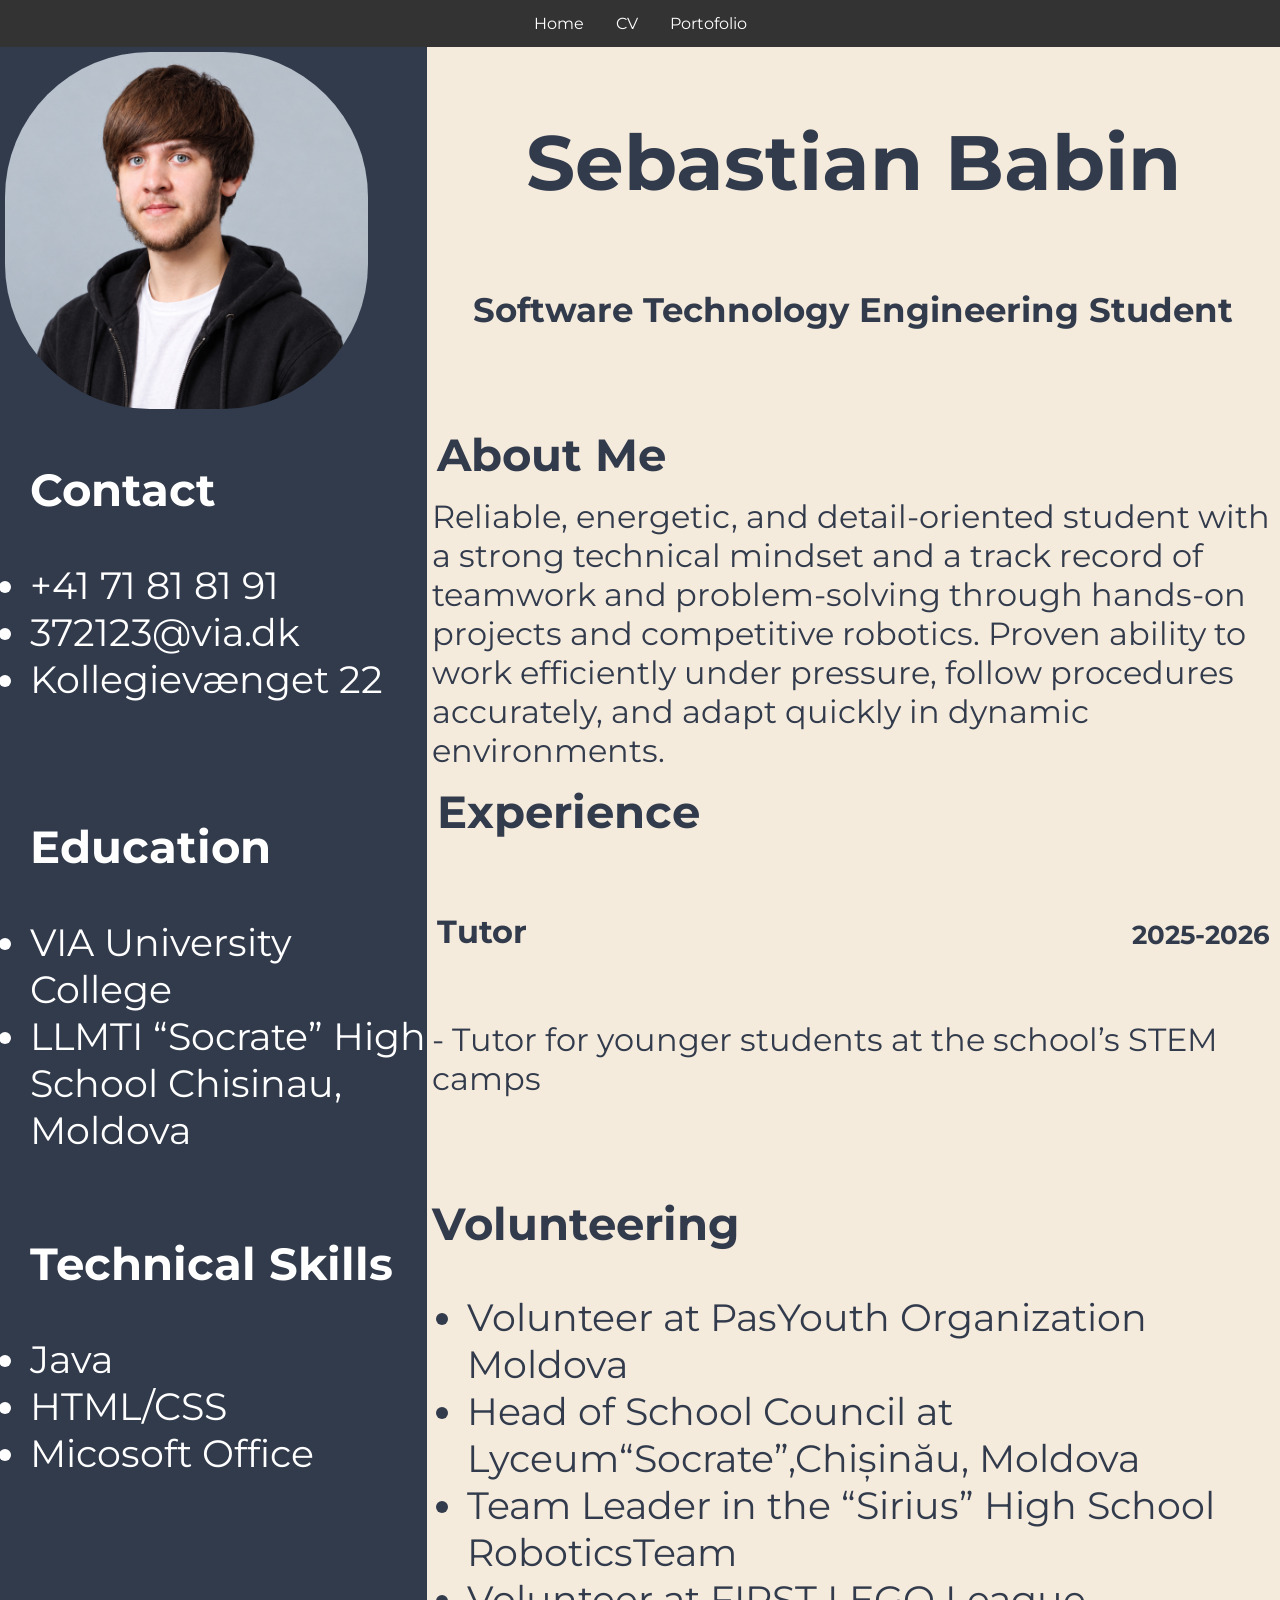
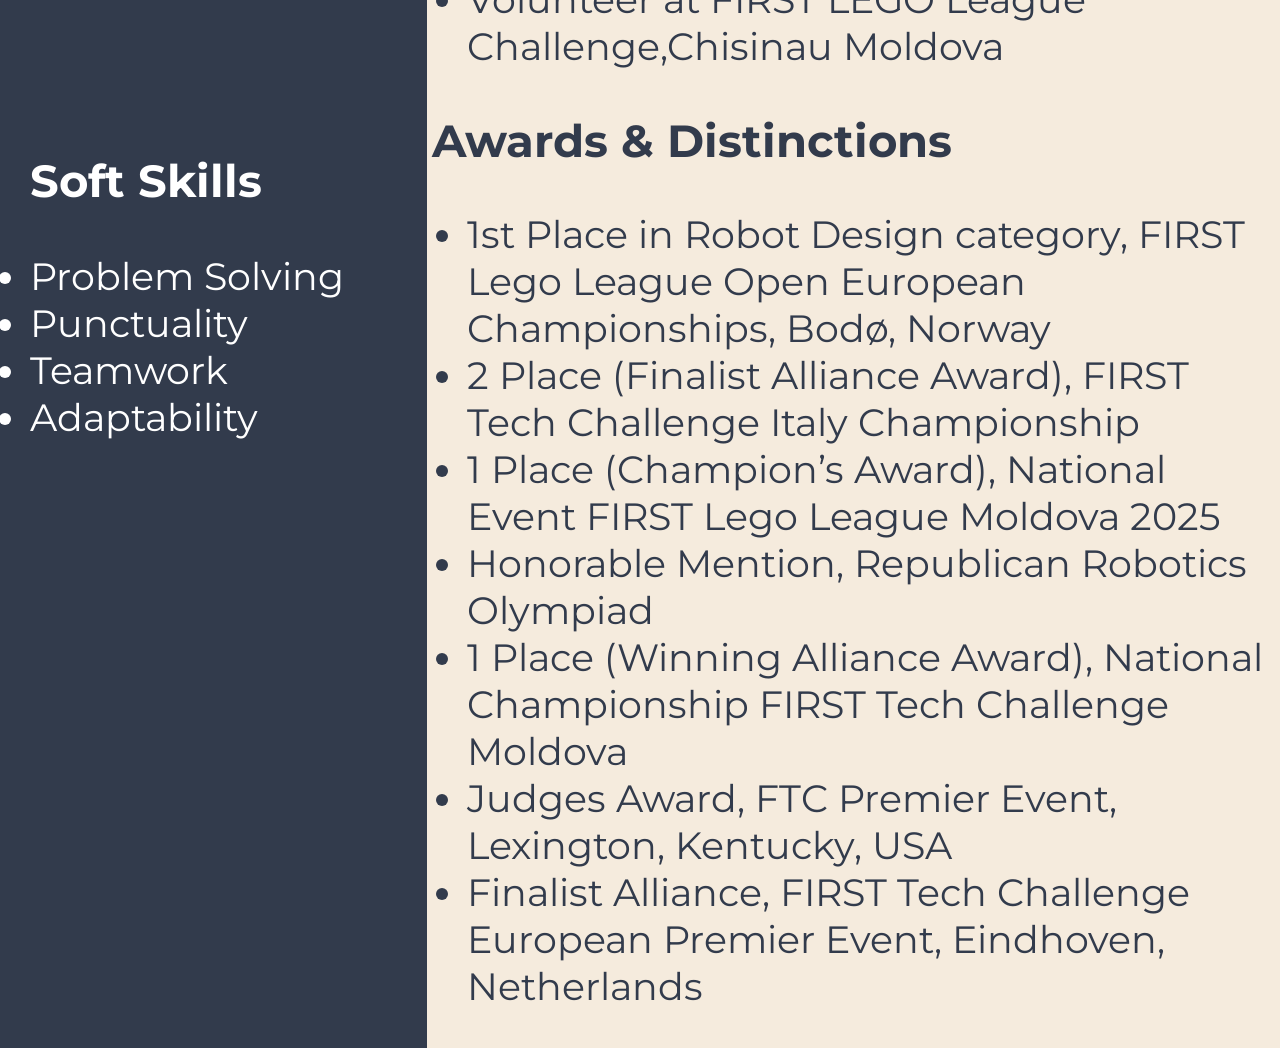
<file: cv.html>
<!DOCTYPE html>
<html lang="en">
<head>
    <meta charset="UTF-8">
    <meta name="viewport" content="width=device-width, initial-scale=1.0">
    <link rel="stylesheet" href="css/styles2.css">
    <link rel="preconnect" href="https://fonts.googleapis.com">
    <link rel="preconnect" href="https://fonts.gstatic.com" crossorigin>
    <link href="https://fonts.googleapis.com/css2?family=Montserrat:ital,wght@0,100..900;1,100..900&display=swap" rel="stylesheet">
    <title>CV</title>
</head>
<body>

    <div class="NavBar">
        <ul>
            <li><a href="index.html">Home</a></li>
            <li><a href="cv.html">CV</a></li>
            <li><a href="portofolio.html">Portofolio</a></li>
        </ul>
    </div>

    <div class="container2">

        <div class="cv-photo">
            <img src="images/sebi.png" alt="my photo">
        </div>
<!--CV Name+++++++++++++++++++++++++++++++++++++++++++++++++++++++++-->        
        <div class="cv-name">
            <h2>Sebastian Babin</h2>
            <h6>Software Technology Engineering Student</h6>
        </div>
<!--CV Contact+++++++++++++++++++++++++++++++++++++++++++++++++++++++++-->  
        <div class="cv-contact">            
                <h3>Contact</h3>
            <ul>
                <li>+41 71 81 81 91</li>
                <li>372123@via.dk</li>
                <li>Kollegievænget 22</li>
            </ul>

        </div>
<!--CV About me+++++++++++++++++++++++++++++++++++++++++++++++++++++++++-->  
        <div class="cv-about-me">
            <h3>About Me</h3>
            <p>Reliable, energetic, and detail-oriented student with a strong technical
                mindset and a track record of teamwork and problem-solving through
                hands-on projects and competitive robotics. Proven ability to work
                efficiently under pressure, follow procedures accurately, and adapt quickly
                in dynamic environments.
            </p>


        </div>

<!--CV Edu+++++++++++++++++++++++++++++++++++++++++++++++++++++++++-->  
        <div class="cv-edu">
            <h3>Education</h3>
            <ul>
                <li>VIA University College</li>
                <li>LLMTI “Socrate” High School Chisinau, Moldova</li>
            </ul>
        </div>

<!--CV Expirience+++++++++++++++++++++++++++++++++++++++++++++++++++++++++-->  
        <div class="cv-expirience">
            <h3>Experience</h3>
            <div class="onerow">
                <h5>Tutor</h5>
                <h6>2025-2026</h6>
            </div>
            <p>- Tutor for younger students at the school’s STEM camps</p>

            
        </div>

<!--CV TechSkills+++++++++++++++++++++++++++++++++++++++++++++++++++++++++-->  
        <div class="cv-tech-skill">
            <h3>Technical Skills</h3>
            <ul>
                <li>Java</li>
                <li>HTML/CSS</li>
                <li>Micosoft Office</li>
            </ul>
            
        </div>

<!--CV Volunteering+++++++++++++++++++++++++++++++++++++++++++++++++++++++++-->  
        <div class="cv-volunteer">
            <h3>Volunteering</h3>
            <ul>
                <li>Volunteer at PasYouth Organization Moldova</li>
                <li>Head of School Council at Lyceum“Socrate”,Chișinău, Moldova</li>
                <li>Team Leader in the “Sirius” High School RoboticsTeam</li>
                <li>Volunteer at FIRST LEGO League Challenge,Chisinau Moldova</li>
            </ul>
        </div>

<!--CV SoftSkills+++++++++++++++++++++++++++++++++++++++++++++++++++++++++-->  
        <div class="cv-soft-skill">
            <h3>Soft Skills</h3>
            <ul>
                <li>Problem Solving</li>
                <li>Punctuality</li>
                <li>Teamwork</li>
                <li>Adaptability</li>
            </ul>
        </div>

<!--CV Awards+++++++++++++++++++++++++++++++++++++++++++++++++++++++++-->  
        <div class="cv-awards">
            <h3>Awards & Distinctions</h3>
            <ul>
                <li>1st Place in Robot Design category, FIRST Lego League Open European Championships, Bodø, Norway</li>
                <li>2 Place (Finalist Alliance Award), FIRST Tech Challenge Italy Championship</li>
                <li>1 Place (Champion’s Award), National Event FIRST Lego League Moldova 2025</li>
                <li>Honorable Mention, Republican Robotics Olympiad</li>
                <li>1 Place (Winning Alliance Award), National Championship FIRST Tech Challenge Moldova</li>
                <li>Judges Award, FTC Premier Event, Lexington, Kentucky, USA</li>
                <li>Finalist Alliance, FIRST Tech Challenge European Premier Event, Eindhoven, Netherlands</li>
            </ul>
            
        </div>




    </div>


    
</body>
</html>
</file>
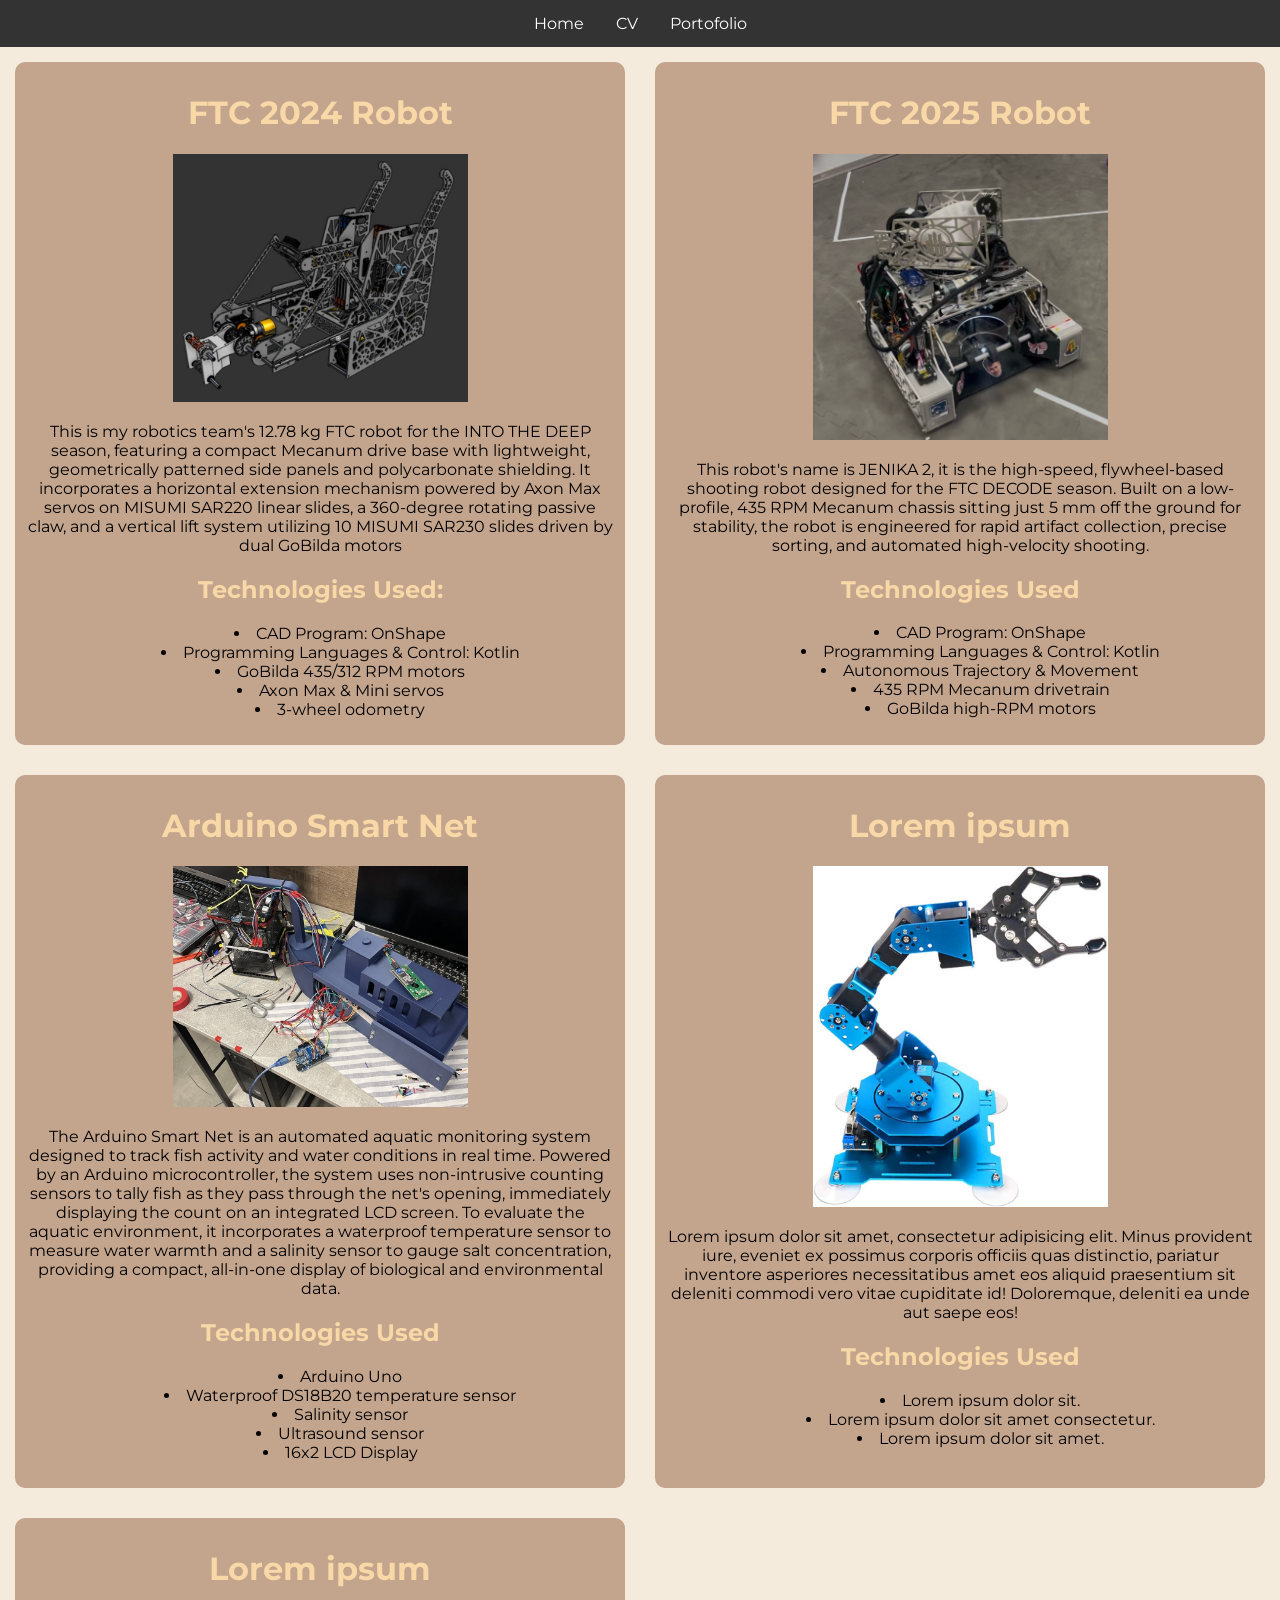
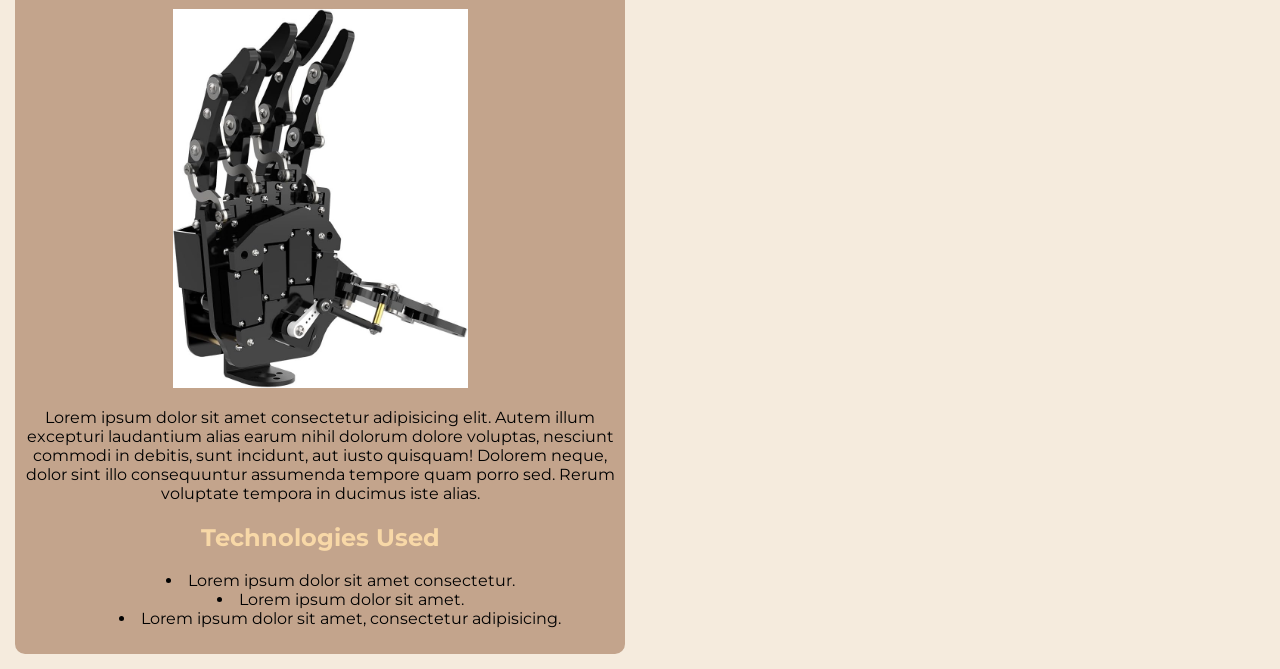
<file: portofolio.html>
<!DOCTYPE html>
<html lang="en">
<head>
    <meta charset="UTF-8">
    <meta name="viewport" content="width=device-width, initial-scale=1.0">
    <title>Portofolio</title>
    <link rel="stylesheet" href="css/styles3.css">
    <link rel="preconnect" href="https://fonts.googleapis.com">
    <link rel="preconnect" href="https://fonts.gstatic.com" crossorigin>
    <link href="https://fonts.googleapis.com/css2?family=Montserrat:ital,wght@0,100..900;1,100..900&display=swap" rel="stylesheet">
</head>
<body>

    <div class="NavBar">
        <ul>
            <li><a href="index.html">Home</a></li>
            <li><a href="cv.html">CV</a></li>
            <li><a href="portofolio.html">Portofolio</a></li>
        </ul>
    </div>

    <div class="container3">

        <div class="section">
            <h1>FTC 2024 Robot</h1>
            <img src="images/robot-project.jpg" alt="project image">
            <p>This is my robotics team's 12.78 kg FTC robot for the INTO THE DEEP season, featuring a compact Mecanum drive base with lightweight, geometrically patterned side panels and polycarbonate shielding. It incorporates a horizontal extension mechanism powered by Axon Max servos on MISUMI SAR220 linear slides, a 360-degree rotating passive claw, and a vertical lift system utilizing 10 MISUMI SAR230 slides driven by dual GoBilda motors</p>
            <h2>Technologies Used:</h2>
            <ul>
                <li>CAD Program: OnShape</li>
                <li>Programming Languages & Control: Kotlin</li>
                <li>GoBilda 435/312 RPM motors</li>
                <li>Axon Max & Mini servos</li>
                <li>3-wheel odometry</li>
            </ul>
        </div>

        <div class="section">
            <h1>FTC 2025 Robot</h1>
            <img src="images/robot-project2.jpg" alt="project image">
            <p>This robot's name is JENIKA 2, it is the high-speed, flywheel-based shooting robot designed for the FTC DECODE season. Built on a low-profile, 435 RPM Mecanum chassis sitting just 5 mm off the ground for stability, the robot is engineered for rapid artifact collection, precise sorting, and automated high-velocity shooting.</p>
            <h2>Technologies Used</h2>
            <ul>
                <li>CAD Program: OnShape</li>
                <li>Programming Languages & Control: Kotlin</li>
                <li>Autonomous Trajectory & Movement</li>
                <li>435 RPM Mecanum drivetrain</li>
                <li>GoBilda high-RPM motors</li>
            </ul>
        </div>

        <div class="section">
            <h1>Arduino Smart Net</h1>
            <img src="images/boat.jpg" alt="project image">
            <p>The Arduino Smart Net is an automated aquatic monitoring system designed to track fish activity and water conditions in real time. Powered by an Arduino microcontroller, the system uses non-intrusive counting sensors to tally fish as they pass through the net's opening, immediately displaying the count on an integrated LCD screen. To evaluate the aquatic environment, it incorporates a waterproof temperature sensor to measure water warmth and a salinity sensor to gauge salt concentration, providing a compact, all-in-one display of biological and environmental data.</p>
            <h2>Technologies Used</h2>
            <ul>
                <li>Arduino Uno</li>
                <li>Waterproof DS18B20 temperature sensor</li>
                <li>Salinity sensor</li>
                <li>Ultrasound sensor</li>
                <li>16x2 LCD Display</li>
            </ul>
        </div>

        <div class="section">
            <h1>Lorem ipsum</h1>
            <img src="images/robo-arm.jpg" alt="project image">
            <p>Lorem ipsum dolor sit amet, consectetur adipisicing elit. Minus provident iure, eveniet ex possimus corporis officiis quas distinctio, pariatur inventore asperiores necessitatibus amet eos aliquid praesentium sit deleniti commodi vero vitae cupiditate id! Doloremque, deleniti ea unde aut saepe eos!</p>
            <h2>Technologies Used</h2>
            <ul>
                <li>Lorem ipsum dolor sit.</li>
                <li>Lorem ipsum dolor sit amet consectetur.</li>
                <li>Lorem ipsum dolor sit amet.</li>
            </ul>
        </div>

        <div class="section">
            <h1>Lorem ipsum</h1>
            <img src="images/robo-hand.jpg" alt="project image">
            <p>Lorem ipsum dolor sit amet consectetur adipisicing elit. Autem illum excepturi laudantium alias earum nihil dolorum dolore voluptas, nesciunt commodi in debitis, sunt incidunt, aut iusto quisquam! Dolorem neque, dolor sint illo consequuntur assumenda tempore quam porro sed. Rerum voluptate tempora in ducimus iste alias.</p>
            <h2>Technologies Used</h2>
            <ul>
                <li>Lorem ipsum dolor sit amet consectetur.</li>
                <li>Lorem ipsum dolor sit amet.</li>
                <li>Lorem ipsum dolor sit amet, consectetur adipisicing.</li>
            </ul>
        </div>

    </div>

    
    
</body>
</html>
</file>
<file: css/styles2.css>
body{
    background-color: #F5EBDD;
    margin: 0;
    font-family: "Montserrat", sans-serif;
    font-optical-sizing: auto;
    font-weight: 400;
    font-style: normal;
}

/*------------------NAVBAR-------------------*/


.NavBar{
    grid-column: 1/4;
}

.NavBar ul{
    list-style-type: none;
    margin: 0;
    padding: 0;
    overflow: hidden;
    background-color: #333333;
    display: flex;
    justify-content: center;
}

.NavBar ul li{
    float: left;
}

.NavBar ul li a{
    display: block;
    color: white;
    text-align: center;
    padding: 14px 16px;
    text-decoration: none;
}

.NavBar ul li a:hover {
  background-color: #111111;
}



/*----------------------------CV PAGE---------------------------------------------------*/

.container2{
    display: grid;
    grid-template-columns: 1fr 1fr 1fr;
}

/*----------------------------CV Photo----------------------------------*/

.cv-photo{
    grid-column: 1/2;
    background-color: #323b4c;
}

.cv-photo img{
    width: 85%;
    border-radius: 150px;
    padding: 5px;
}

/*----------------------------CV Name----------------------------------*/


.cv-name{
    grid-column: 2/4;
    padding: 5px;
    color: #323b4c;
    text-align: center;
    font-size: 4vw;
}

/*----------------------------CV Contacts----------------------------------*/


.cv-contact{
    grid-column: 1/2;
    background-color: #323b4c;
    color: white;
    font-size: 3vw;
    padding-left: 30px;
}
.cv-contact ul{
    padding-left: 0;
}


/*----------------------------CV ABOUT ME----------------------------------*/


.cv-about-me{
    grid-column: 2/4;
    font-size: 3vw;
    color: #323b4c;
}
.cv-about-me h3{
    padding: 10px;
    margin: 0;
}
.cv-about-me p{
    font-size: 2.5vw;
    padding: 5px;
    margin: 0;
}

/*----------------------------CV EDUCATION----------------------------------*/


.cv-edu{
    grid-column: 1/2;
    background-color: #323b4c;
    color: white;
    font-size: 3vw;
    padding-left: 30px;
}
.cv-edu ul{
    padding-left: 0;
}



/*----------------------------CV EXPIRIENCE----------------------------------*/


.cv-expirience{
    grid-column: 2/4;
    color: #323b4c;
}

.cv-expirience h3{
    padding: 10px;
    margin: 0;
    font-size: 3.5vw;
}

.cv-expirience p{
    font-size: 2.5vw;
    padding-left: 5px;
    margin: 0;
}

.onerow{
    display: flex;
    justify-content: space-between;
    padding: 10px;
    font-size: 3vw;
}

/*----------------------------CV TECH SKILLS----------------------------------*/


.cv-tech-skill{
    grid-column: 1/2;
    background-color: #323b4c;
    color: white;
    font-size: 3vw;
    padding-left: 30px;
}

.cv-tech-skill ul{
    padding-left: 0;
}
/*----------------------------CV VOLUNTEER----------------------------------*/


.cv-volunteer{
    grid-column: 2/4;
    font-size: 3vw;
    color: #323b4c;
}

.cv-volunteer h3{
    padding: 5px;
    margin: 0;
}

/*----------------------------CV Soft SKILLS----------------------------------*/


.cv-soft-skill{
    grid-column: 1/2;
    background-color: #323b4c;
    color: white;
    font-size: 3vw;
    padding-left: 30px;
    
}

.cv-soft-skill ul{
    padding-left: 0;
}

/*----------------------------CV AWARDS----------------------------------*/


.cv-awards{
    grid-column: 2/4;
    font-size: 3vw;
    color: #323b4c;
}

.cv-awards h3{
    padding: 5px;
    margin: 0;
}





@media screen and (max-width: 376px){
/*----------------------------CV PAGE---------------------------------------------------*/

.container2{
    display: grid;
    grid-template-columns: 1fr 1fr 1fr;
    
}

/*----------------------------CV Photo----------------------------------*/

.cv-photo{
    grid-column: 1/2;
    background-color: #323b4c;
}

.cv-photo img{
    width: 85%;
    border-radius: 150px;
    padding: 5px;
}

/*----------------------------CV Name----------------------------------*/


.cv-name{
    grid-column: 2/4;
    padding: 5px;
    color: #323b4c;
    text-align: center;
}

/*----------------------------CV Contacts----------------------------------*/


.cv-contact{
    grid-column: 1/2;
    background-color: #323b4c;
    color: white;
    font-size: 3vw;
    padding-left: 15px;
}
.cv-contact ul{
    padding-left: 0;
}


/*----------------------------CV ABOUT ME----------------------------------*/


.cv-about-me{
    grid-column: 2/4;
}
.cv-about-me h3{
    padding: 5px;
    margin: 0;
}
.cv-about-me p{
    font-size: 2.5vw;
    padding: 5px;
    margin: 0;
}

/*----------------------------CV EDUCATION----------------------------------*/


.cv-edu{
    grid-column: 1/2;
    background-color: #323b4c;
    color: white;
    font-size: 3vw;
    padding-left: 15px;
}
.cv-edu ul{
    padding-left: 0;
}



/*----------------------------CV EXPIRIENCE----------------------------------*/


.cv-expirience{
    grid-column: 2/4;
    
}

.cv-expirience h3{
    padding: 5px;
    margin: 0;
}

.cv-expirience p{
    font-size: 2.5vw;
    padding-left: 5px;
    margin: 0;
}

.onerow{
    display: flex;
    justify-content: space-between;
    padding: 5px;
}

/*----------------------------CV TECH SKILLS----------------------------------*/


.cv-tech-skill{
    grid-column: 1/2;
    background-color: #323b4c;
    color: white;
    font-size: 3vw;
    padding-left: 15px;
}

.cv-tech-skill ul{
    padding-left: 0;
}
/*----------------------------CV VOLUNTEER----------------------------------*/


.cv-volunteer{
    grid-column: 2/4;
    font-size: 3vw;
}

.cv-volunteer h3{
    padding: 5px;
    margin: 0;
}

/*----------------------------CV Soft SKILLS----------------------------------*/


.cv-soft-skill{
    grid-column: 1/2;
    background-color: #323b4c;
    color: white;
    font-size: 3vw;
    padding-left: 15px;
    
}

.cv-soft-skill ul{
    padding-left: 0;
}

/*----------------------------CV AWARDS----------------------------------*/


.cv-awards{
    grid-column: 2/4;
    font-size: 3vw;
}

.cv-awards h3{
    padding: 5px;
    margin: 0;
}


}





/*--------------------------------------768px screen----------------------*/





@media screen and (max-width: 768px){
/*----------------------------CV PAGE---------------------------------------------------*/

.container2{
    display: grid;
    grid-template-columns: 1fr 1fr 1fr;
    
}

/*----------------------------CV Photo----------------------------------*/

.cv-photo{
    grid-column: 1/2;
    background-color: #323b4c;
}

.cv-photo img{
    width: 85%;
    border-radius: 150px;
    padding: 5px;
}

/*----------------------------CV Name----------------------------------*/


.cv-name{
    grid-column: 2/4;
    padding: 5px;
    color: #323b4c;
    text-align: center;
    font-size: 4vw;
}

/*----------------------------CV Contacts----------------------------------*/


.cv-contact{
    grid-column: 1/2;
    background-color: #323b4c;
    color: white;
    font-size: 3vw;
    padding-left: 30px;
}
.cv-contact ul{
    padding-left: 0;
}


/*----------------------------CV ABOUT ME----------------------------------*/


.cv-about-me{
    grid-column: 2/4;
    font-size: 3vw;
}
.cv-about-me h3{
    padding: 10px;
    margin: 0;
}
.cv-about-me p{
    font-size: 2.5vw;
    padding: 5px;
    margin: 0;
}

/*----------------------------CV EDUCATION----------------------------------*/


.cv-edu{
    grid-column: 1/2;
    background-color: #323b4c;
    color: white;
    font-size: 3vw;
    padding-left: 30px;
}
.cv-edu ul{
    padding-left: 0;
}



/*----------------------------CV EXPIRIENCE----------------------------------*/


.cv-expirience{
    grid-column: 2/4;
    
}

.cv-expirience h3{
    padding: 10px;
    margin: 0;
    font-size: 3.5vw;
}

.cv-expirience p{
    font-size: 2.5vw;
    padding-left: 5px;
    margin: 0;
}

.onerow{
    display: flex;
    justify-content: space-between;
    padding: 10px;
    font-size: 3vw;
}

/*----------------------------CV TECH SKILLS----------------------------------*/


.cv-tech-skill{
    grid-column: 1/2;
    background-color: #323b4c;
    color: white;
    font-size: 3vw;
    padding-left: 30px;
}

.cv-tech-skill ul{
    padding-left: 0;
}
/*----------------------------CV VOLUNTEER----------------------------------*/


.cv-volunteer{
    grid-column: 2/4;
    font-size: 3vw;
}

.cv-volunteer h3{
    padding: 5px;
    margin: 0;
}

/*----------------------------CV Soft SKILLS----------------------------------*/


.cv-soft-skill{
    grid-column: 1/2;
    background-color: #323b4c;
    color: white;
    font-size: 3vw;
    padding-left: 30px;
    
}

.cv-soft-skill ul{
    padding-left: 0;
}

/*----------------------------CV AWARDS----------------------------------*/


.cv-awards{
    grid-column: 2/4;
    font-size: 3vw;
}

.cv-awards h3{
    padding: 5px;
    margin: 0;
}


}
</file>
<file: css/styles3.css>
body{
    background-color: #F5EBDD;
    margin: 0;
    font-family: "Montserrat", sans-serif;
    font-optical-sizing: auto;
    font-weight: 400;
    font-style: normal;
}

/*------------------NAVBAR-------------------*/


.NavBar{
    grid-column: 1/4;
}

.NavBar ul{
    list-style-type: none;
    margin: 0;
    padding: 0;
    overflow: hidden;
    background-color: #333333;
    display: flex;
    justify-content: center;
}

.NavBar ul li{
    float: left;
}

.NavBar ul li a{
    display: block;
    color: white;
    text-align: center;
    padding: 14px 16px;
    text-decoration: none;
}

.NavBar ul li a:hover {
  background-color: #111111;
}


/*-------------------------Portofolio PAGE----------------*/

.container3{
    display: grid;
    grid-template-columns: 1fr 1fr;
}

.section{
    text-align: center;
    padding: 10px;
    background-color: #c3a48c;
    margin: 15px;
    border-radius: 10px;
}

.section h1, h2{
    color: #f8d8a7;
}

img{
    width: 50%;
}

ul{
    list-style-position: inside;
}



@media screen and (max-width: 376px){

    .container3{
        display: grid;
        grid-template-columns: 1fr;
}
}
</file>
